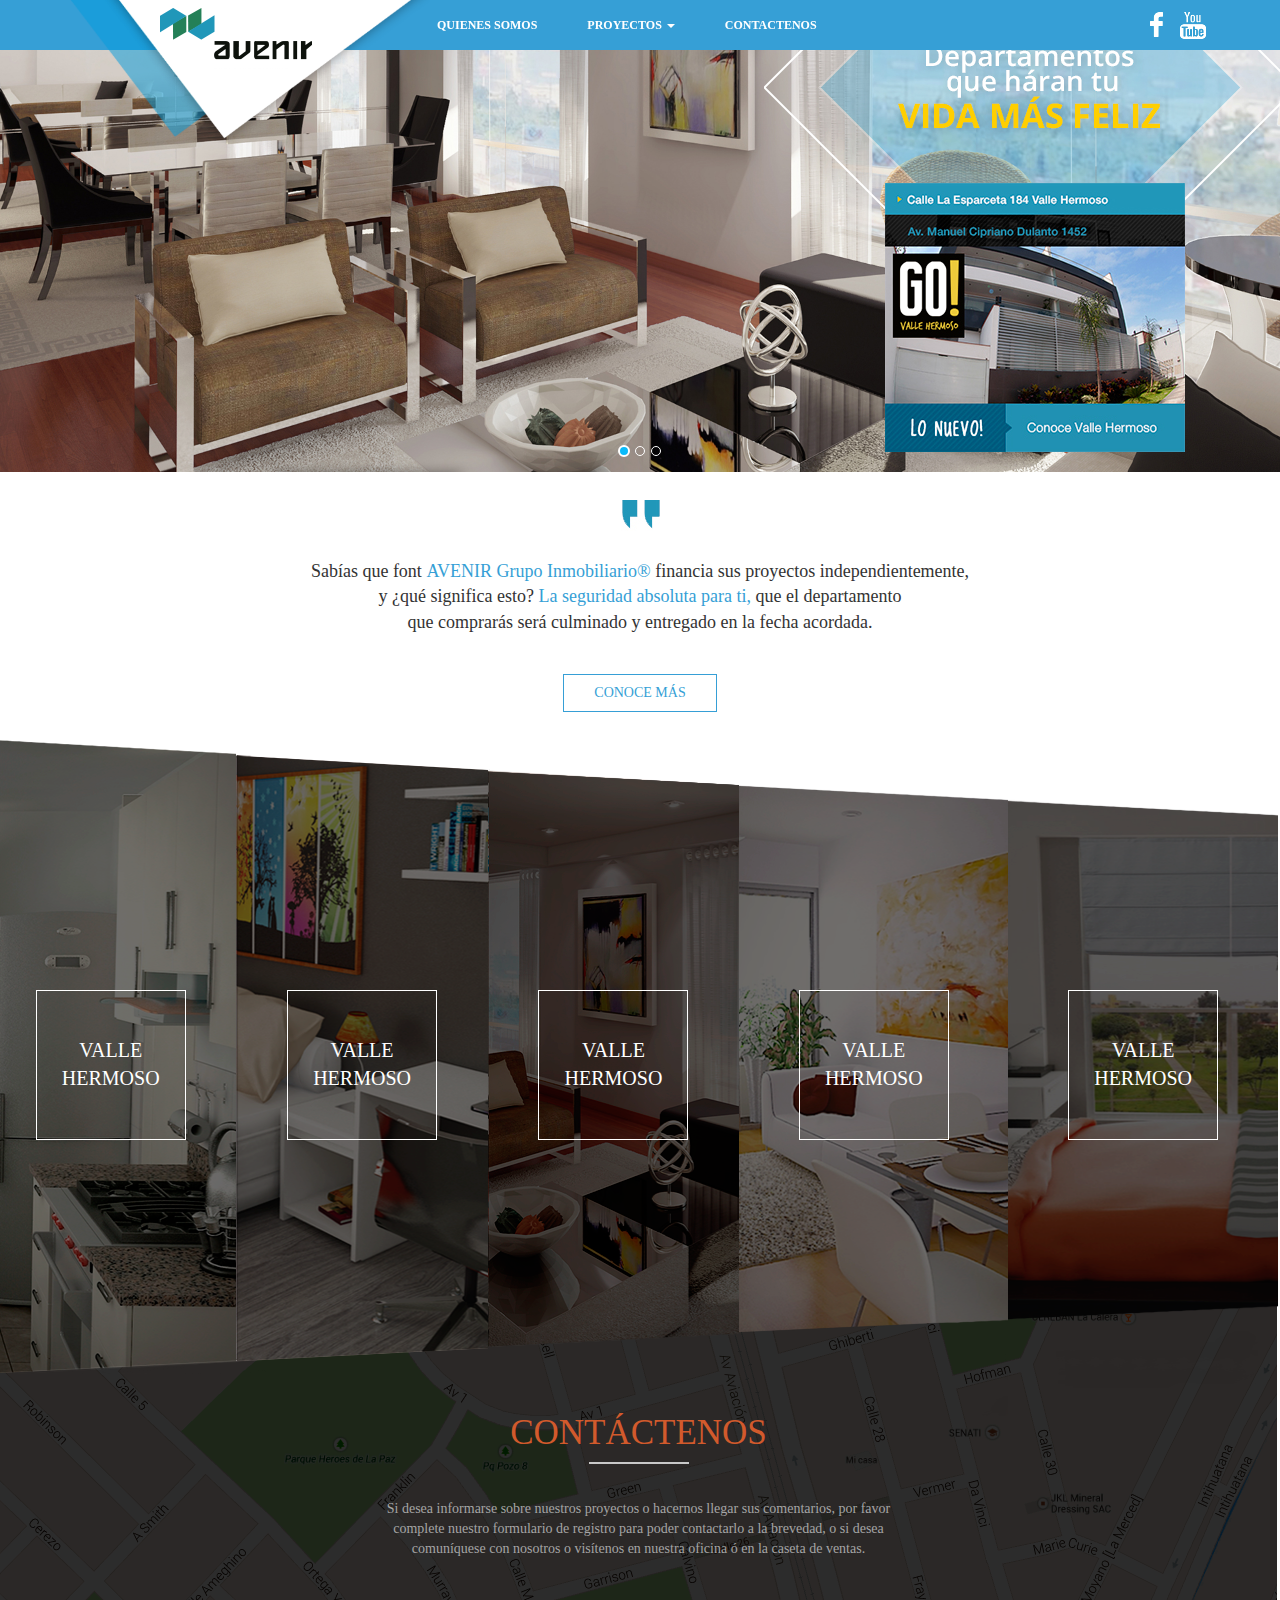
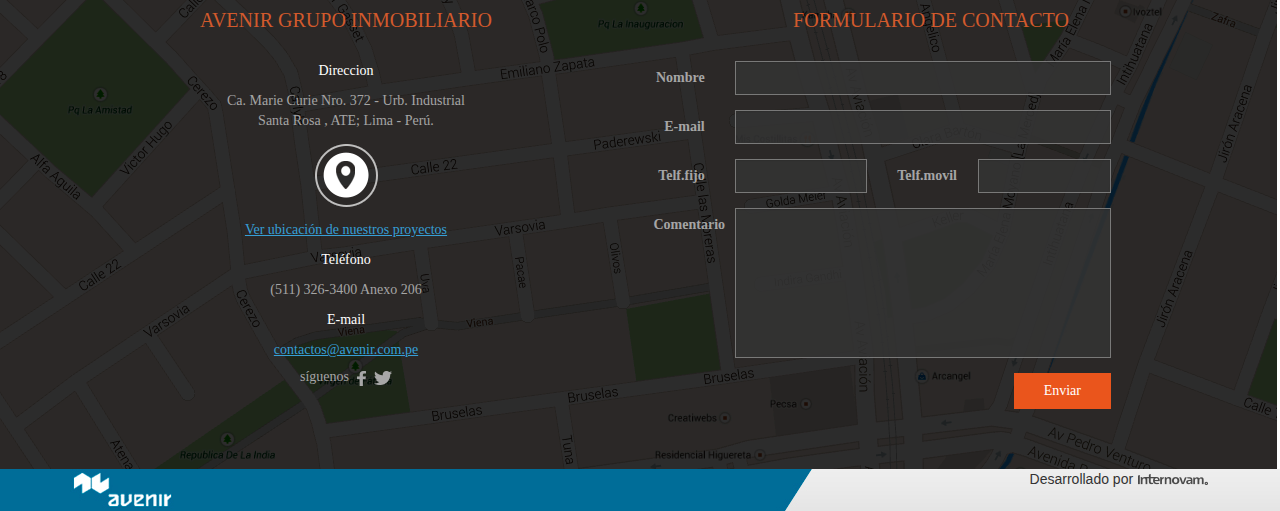
<file: index.html>
<!doctype html>
<html lang="en" ng-app="avenirApp">
<head>
	<meta charset="utf-8">
    <meta http-equiv="X-UA-Compatible" content="IE=edge,chrome=1">
	<meta name="viewport" content="width=device-width, user-scalable=no">
   	<!-- CSS -->
    <link rel="stylesheet" type="text/css" href="bower_components/bootstrap/dist/css/bootstrap.css">
    <link rel="stylesheet" type="text/css" href="css/styles.css">
    <link rel="stylesheet" type="texto" href="css/text.css">
    <link rel="stylesheet" type="responsive" href="css/responsive.css">
    <!-- ./CSS -->
	
	<script src="bower_components/angular/angular.js"></script>
	<script src="bower_components/angular-route/angular-route.js"></script>
	<script type="text/javascript" src="bower_components\jquery\dist\jquery.min.js"></script>	
	<script type="text/javascript" src="bower_components/bootstrap/dist/js/bootstrap.min.js"></script>
	<script src="js/app.js"></script>
	<script src="js/controllers.js"></script>

</head>
<body>
	<nav class="navbar navbar-default navbar-top" ng-controller="HeaderController">
      <div class="container">
        <header class="navbar-header">
          <button type="button" class="navbar-toggle collapsed" data-toggle="collapse" data-target="#navbar" aria-expanded="false" aria-controls="navbar">
            <span class="sr-only">Toggle navigation</span>
            <span class="icon-bar"></span>
            <span class="icon-bar"></span>
            <span class="icon-bar"></span>
          </button>
          <div class="logo">
            <img src="img/soport-logo.png" alt="">
            <a class="navbar-brand nav-ave" href="index.html"><img src="img/logo.png" alt=""></a> 
          </div>           
        </header>
        <div id="navbar " class="navbar-collapse collapse ">
          <ul class="nav navbar-nav nav-2">
            <li ng-class="{ active: isActive('/quienes-somos/') }">
              <a href="#quienes-somos">QUIENES SOMOS</a></li>
            <li class="dropdown">
              <a href="#" class="dropdown-toggle" data-toggle="dropdown" role="button" aria-expanded="false">PROYECTOS <span class="caret"></span></a>
              <ul class="dropdown-menu" role="menu">
                <li ng-class="{ active: isActive('/proyectos/valle-hermoso') }" >
                  <a href="#proyectos/valle-hermoso/">VALLE HERMOSO</a>
                  <a href="#proyectos/firenze/">PUEBLO LIBRE</a>
                </li>                
              </ul>
            </li>
            <li ng-class="{ active: isActive('/contactenos/') }"><a href="#/contactenos/">CONTACTENOS</a></li>
          </ul>
          <ul class="nav navbar-nav navbar-right">            
            <li class="fb-img"><a href="https://www.facebook.com/avenirgrupoinmobiliario?fref=ts" target="_blank"></a></li>
            <li class="yt-img"><a href="https://www.youtube.com/user/avenirinmobiliaria" target="_blank"></a></li>
          </ul>
        </div><!--/.nav-collapse -->
      </div>
  </nav>

	<div class="">	    
 
	    <div ng-view>
        
      </div>  

	
    <footer class="fon-fot">
      <div class="container">
        <div class="row ">
          <div class="col-xs-6 col-sm-6 col-md-6 text-left"><a href="index.html"><img src="img/logo-avenir2.jpg" alt="avenir"></a></div>
          <div class="col-xs-6 col-sm-6 col-md-6 text-right des-rol">Desarrollado por <a href="http://www.internovam.com/w/" target="_blank"><img src="img/inter.png" alt=""></a></div>
       </div>
      </div>
    </footer> 
</body>
</html>
</file>
<file: css/styles.css>
/*Template base */
.navbar{
	background-color: #369fd6;
}
.logo img{	
	width: 360px;
	height: 143px;
	position: absolute;
}
.navbar-header .logo .nav-ave{
	margin-left: 67px;
	position: absolute;
	width: 50px;
	height: 50px;
}
.nav-2{
	margin-left: 327px;
}
.nav-2 li:hover{
	background-color: #1d6c95;
}
.nav-2 a{
	font-size: 12px;
	font-family: 'open_sansregular';
	font-weight: bold;
	color: #fff!important;
	padding: 15px 25px !important;
}
.navbar-right a{
	padding-top:0;
	padding-bottom: 0; 
	margin-top: 12px;
}
.fb-img a{background-image: url(../img/face.png);background-repeat: no-repeat;}
.fb-img a:hover{background-image: url(../img/face-hover.png);background-repeat: no-repeat;
}
.yt-img a{background-image: url(../img/you-tube.png);background-repeat: no-repeat;}
.yt-img a:hover{background-image: url(../img/you-tube-hover.png);background-repeat: no-repeat;}
.nav-ave img{width: auto;height: auto;top: 0;} 

a{font-family: 'open_sanssemibold';}
.navbar-default{border: none;}
.navbar>li>#quienes-somos{
	background: #1d6c95;
	padding: 0 5px;
}
.navbar-default .navbar-nav > .active > a, .navbar-default .navbar-nav > .active > a:hover{
	background: #1d6c95;
}
.navbar{
	background-color: #369fd6;
	position: fixed;
	width: 100%;
	border-radius: 0px;
}
.logo img{	
	width: 360px;
	height: 143px;
	position: absolute;
}
.navbar-header .logo .nav-ave{
	margin-left: 67px;
	position: absolute;
	width: 50px;
	height: 50px;
}
.nav-2{
	margin-left: 327px;
}
.nav-2 li:hover{
	background: #1d6c95 !important;
}
.nav-2 li a{
	font-size: 12px;
	font-family: 'open_sansregular';
	font-weight: bold;
	color: #fff!important;
	padding: 15px 25px !important;
}
.navbar-right a{
	padding-top:0;
	padding-bottom: 0; 
	margin-top: 12px;
}
.fb-img a{background-image: url(../img/face.png);background-repeat: no-repeat;}
.fb-img a:hover{background-image: url(../img/face-hover.png);background-repeat: no-repeat;
}
.yt-img a{background-image: url(../img/you-tube.png);background-repeat: no-repeat;}
.yt-img a:hover{background-image: url(../img/you-tube-hover.png);background-repeat: no-repeat;}
.nav-ave img{width: auto;height: auto;top: 0;} 

a,p{font-family: 'open_sanssemibold';}

.navbar>li>#quienes-somos{background: #1d6c95;padding: 0 5px;}
.navbar-default .navbar-nav > .active > a, .navbar-default .navbar-nav > .active > a:hover{
	background: #1d6c95;
}
.navbar-default .navbar-nav > .active > a:focus{background: #1d6c95;}
.open a:focus{background: #1d6c95!important;}
.dropdown-menu{background: #1d6c95!important;}
.dropdown-menu > li > a:hover{background-color: #0C4F73;}
.fon-fot{
	background-image: url(../img/fondo-footer.jpg);
	background-position: center;
}
.navbar-default .navbar-toggle .icon-bar {
background-color: #FFF;
}
.navbar-default .navbar-toggle:hover{
background-color: #1681BA;
}
.navbar-default .navbar-toggle:focus {
background-color: #1681BA;
}

/*Home*/
.bxslider img{
	width: 100%;
}
.text-intro p{
	font-family:  'open_sansregular';
	font-size: 18px;
}
.text-intro img{
	margin: 28px;
}
.blue{
	color:#369fd6;
	font-weight: 500;
}
button{
	background-color: #fff;
	color:#369fd6;
	padding: 8px 30px;
	border: 1px solid #369fd6;
	font-family: 'open_sansbold';
	margin: 28px 0;
}
button:hover{
	color: #fff;
	background-color: #369fd6;
}
.navbar{
	background-color: #369fd6;
}
.logo img{	
	width: 360px;
	height: 143px;
	position: absolute;
}
.navbar-header .logo .nav-ave{
	margin-left: 67px;
	position: absolute;
	width: 50px;
	height: 50px;
}
.nav-2{
	margin-left: 327px;
}
.nav-2 li:hover{
	background-color: #1d6c95;
}
.nav-2 a{
	font-size: 12px;
	font-family: 'open_sansregular';
	font-weight: bold;
	color: #fff!important;
	padding: 15px 25px !important;
}
.navbar-right a{
	padding-top:0;
	padding-bottom: 0; 
	margin-top: 12px;
}
.fb-img a{background-image: url(../img/face.png);background-repeat: no-repeat;}
.fb-img a:hover{background-image: url(../img/face-hover.png);background-repeat: no-repeat;
}
.yt-img a{background-image: url(../img/you-tube.png);background-repeat: no-repeat;}
.yt-img a:hover{background-image: url(../img/you-tube-hover.png);background-repeat: no-repeat;}
.nav-ave img{width: auto;height: auto;top: 0;} 

a{font-family: 'open_sanssemibold';}

.navbar>li>#quienes-somos{
	background: #1d6c95;
	padding: 0 5px;
}
.navbar-default .navbar-nav > .active > a, .navbar-default .navbar-nav > .active > a:hover{
	background: #1d6c95;
}

.navbar{
	background-color: #369fd6;
	position: fixed;
	width: 100%;
	z-index: 999;
	border: none;
	border-radius: 0px;
}
.logo img{	
	width: 360px;
	height: 143px;
	position: absolute;
}
.navbar-header .logo .nav-ave{
	margin-left: 67px;
	position: absolute;
	width: 50px;
	height: 50px;
}
.nav-2{
	margin-left: 327px;
}
.nav-2 li:hover{
	background: #1d6c95 !important;
}
.nav-2 li a{
	font-size: 12px;
	font-family: 'open_sansregular';
	font-weight: bold;
	color: #fff!important;
	padding: 15px 25px !important;
}
.navbar-right a{
	padding-top:0;
	padding-bottom: 0; 
	margin-top: 12px;
}
.fb-img a{background-image: url(../img/face.png);background-repeat: no-repeat;}
.fb-img a:hover{background-image: url(../img/face-hover.png);background-repeat: no-repeat;
}
.yt-img a{background-image: url(../img/you-tube.png);background-repeat: no-repeat;}
.yt-img a:hover{background-image: url(../img/you-tube-hover.png);background-repeat: no-repeat;}
.nav-ave img{width: auto;height: auto;top: 0;} 

a,p{font-family: 'open_sanssemibold';}

.navbar>li>#quienes-somos{background: #1d6c95;padding: 0 5px;}
.navbar-default .navbar-nav > .active > a, .navbar-default .navbar-nav > .active > a:hover{
	background: #1d6c95;
}
.navbar-default .navbar-nav > .active > a:focus{background: #1d6c95;}
.open a:focus{background: #1d6c95!important;}
.dropdown-menu{background: #1d6c95!important;}
.dropdown-menu > li > a:hover{background-color: #0C4F73;}
.fon-fot{
	background-image: url(../img/fondo-footer.jpg);
	background-position: center;
	background-repeat: no-repeat;
}
.des-rol p{
	margin: 10px 0;
}
.carousel-indicators .active {
border: 2px solid #fff;
background-color: #09BAFA;
}

/*----Home-----*/
.bxslider img{
	width: 100%;
}
.text-intro p{
	font-family:  'open_sansregular';
	font-size: 18px;
}
.text-intro img{
	margin: 28px;
}
.blue{
	color:#369fd6;
	font-weight: 500;
}
button{
	background-color: #fff;
	color:#369fd6;
	padding: 8px 30px;
	border: 1px solid #369fd6;
	font-family: 'open_sansbold';
	margin: 28px 0;
}
button:hover{
	color: #fff;
	background-color: #369fd6;
}
.cont-project{
	overflow: hidden;
	width: 101%;
}
.cont-contact{
	background-image: url(../img/home/fondo-contact.png);
	width: 100%;
	height: 875px;
	overflow: hidden;
	margin-top: -225px;
	border-right: 3px solid #fff;
	padding-top: 200px;
	
}
.cont-project img{
	width: 100%
}
.cont-project img:hover{
	background-image: url(../img/home/project-hover.png);
}
.project-1{
	background-image: url(../img/home/home-project1.png);height: 634px;background-repeat: no-repeat;}
.project-1:hover{
	background-image: url(../img/home/project1-hover.png);height: 634px;}
.project-2{
	background-image: url(../img/home/home-project2.png);height: 634px;background-repeat: no-repeat;}
.project-2:hover{
	background-image: url(../img/home/project2-hover.png);height: 634px;}
.project-3{
	background-image: url(../img/home/home-project3.png);height: 679px;background-repeat: no-repeat;}
.project-3:hover{
	background-image: url(../img/home/project3-hover.png);height: 634px;}
.project-4{
	background-image: url(../img/home/home-project4.png);height: 679px;background-repeat: no-repeat;}
.project-4:hover{
	background-image: url(../img/home/project4-hover.png);height: 679px;background-repeat: no-repeat;}
.project-5{
	background-image: url(../img/home/home-project5.png);height: 679px;background-repeat: no-repeat;}
.project-5:hover{
	background-image: url(../img/home/project5-hover.png);height: 679px;}
.sinpa{


	padding-left: 0;
	padding-right: 0;
}
.cont-prot{
	width: 150px;
	height: 150px;
	margin-top: 250px;
	padding: 45px 20px;
	border: 1px solid #fff;
	text-align: center;
	color: #fff;
	font-size: 20px;
	font-family: 'open_sansbold';
}
.cont-prot:hover{
	background-color: rgba(255, 255, 255, 0.32);
}

.sinpa a:hover{
	text-decoration: none;
}
.cont-contact .contact {
	color: #a5a5a5;
	font-family:  'open_sansregular';
}
.cont-contact .contact h2{
	color: #d25a2c;
	font-family: 'open_sansbold';
	font-size: 35px;
}
.border{
	border: 1px solid #C8C8C8;
	width: 100px;
	margin-bottom: 35px;
}
.tit-diret{font-family: 'open_sansbold';font-size: 20px; margin-top: 50px;margin-bottom:30px;color:  #d25a2c;}
.div-bla{
	color: #fff;margin-top: 10px;
}
.contact img{margin: 10px 0;}
.map{text-decoration: underline;color: #369fd6;font-family: 'open_sansregular';margin-bottom: 20px;}
.map:hover{text-decoration: none;color: #fff;}
.form-horizontal .control-label {
color: #a5a5a5;
font-family: 'open_sanslight';
}
.coment {
height: 150px;
border-radius: 0;
background: rgba(52, 52, 52, 0.85);
border: 1px solid rgba(204, 204, 204, 0.46);
}
.button-1{
border-radius: 0;
background: rgba(52, 52, 52, 0.85);
border: 1px solid rgba(204, 204, 204, 0.46);
}
.button-contact {
float: right;
border-radius: 0;
padding: 8px 30px;
background: #EA551C;
border: 0;
color: #fff;
margin-bottom: 30px;
}
.form-control{color: #CFCDCD;}
/*Quienes somo*/

/*Quienes somo*/


/*------------------------*/
/*-----INTERIOR BASE-------*/
/*------------------------*/
.base_interior .img_portada{background-repeat: no-repeat;background-position: center;background-size: cover;height: 457px;width: 100%;}
.base_interior .container{color: #fff;position: relative;top: -515px;}
.base_interior h1{font-family: open_sansbold;font-size: 3em;margin: 0px 0px;margin-top: 255px;text-align: center;}
.base_interior h3{font-family: open_sanslight;font-size: 1.7em;margin: 0px 0px;margin-top: 245px;text-align: center;}
.base_interior .img_content_title{background-image: url("../img/interior/util/rectangulo_titulo.png");background-repeat: no-repeat;background-position: center;background-size: cover;height: 592px;position: absolute;right: 15px;width: 592px;}

.popup_bg{background-color: rgba(0,0,0,0.7);left: 0;height: 100%;position: fixed;top: 0;width: 100%;z-index: 9999;}
.display-none{display: none;}
.bg_popup{background-color: #fff;position: fixed;z-index: 99999;height: 350px;left: 50%;margin-left: -300px;margin-top: -175px;top: 50%;width: 600px;}
.bg_popup .close_popup{background-color: #000;color: #fff;cursor: pointer;float: right;margin-top: -36px;padding: 8px 12px;}
.carousel-indicators{bottom: 0;}
.valle {
position: absolute;
z-index: 3;
right: 40px;
width: 100%;
height: 497px;
}
.valle img {
position: absolute;
right: 0;
bottom: 45px;
}
.vector-intro {
position: absolute;
z-index: 2;
right: -80px;
}
@media (max-width: 640px){
	.base_interior .img_content_title{right: 0px;width: 100%;}
}
</file>
<file: css/text.css>
/* Generated by Font Squirrel (http://www.fontsquirrel.com) on December 26, 2014 */



@font-face {
    font-family: 'open_sanslight_italic';
    src: url('../font/opensans-lightitalic-webfont.eot');
    src: url('../font/opensans-lightitalic-webfont.eot?#iefix') format('embedded-opentype'),
         url('../font/opensans-lightitalic-webfont.woff2') format('woff2'),
         url('../font/opensans-lightitalic-webfont.woff') format('woff'),
         url('../font/opensans-lightitalic-webfont.ttf') format('truetype'),
         url('../font/opensans-lightitalic-webfont.svg#open_sanslight_italic') format('svg');
    font-weight: normal;
    font-style: normal;

}




@font-face {
    font-family: 'open_sansbold_italic';
    src: url('../font/opensans-bolditalic-webfont.eot');
    src: url('../font/opensans-bolditalic-webfont.eot?#iefix') format('embedded-opentype'),
         url('../font/opensans-bolditalic-webfont.woff2') format('woff2'),
         url('../font/opensans-bolditalic-webfont.woff') format('woff'),
         url('../font/opensans-bolditalic-webfont.ttf') format('truetype'),
         url('../font/opensans-bolditalic-webfont.svg#open_sansbold_italic') format('svg');
    font-weight: normal;
    font-style: normal;

}




@font-face {
    font-family: 'open_sanssemibold_italic';
    src: url('../font/opensans-semibolditalic-webfont.eot');
    src: url('../font/opensans-semibolditalic-webfont.eot?#iefix') format('embedded-opentype'),
         url('../font/opensans-semibolditalic-webfont.woff2') format('woff2'),
         url('../font/opensans-semibolditalic-webfont.woff') format('woff'),
         url('../font/opensans-semibolditalic-webfont.ttf') format('truetype'),
         url('../font/opensans-semibolditalic-webfont.svg#open_sanssemibold_italic') format('svg');
    font-weight: normal;
    font-style: normal;

}




@font-face {
    font-family: 'open_sansitalic';
    src: url('../font/opensans-italic-webfont.eot');
    src: url('../font/opensans-italic-webfont.eot?#iefix') format('embedded-opentype'),
         url('../font/opensans-italic-webfont.woff2') format('woff2'),
         url('../font/opensans-italic-webfont.woff') format('woff'),
         url('../font/opensans-italic-webfont.ttf') format('truetype'),
         url('../font/opensans-italic-webfont.svg#open_sansitalic') format('svg');
    font-weight: normal;
    font-style: normal;

}




@font-face {
    font-family: 'open_sansregular';
    src: url('../font/opensans-regular-webfont.eot');
    src: url('../font/opensans-regular-webfont.eot?#iefix') format('embedded-opentype'),
         url('../font/opensans-regular-webfont.woff2') format('woff2'),
         url('../font/opensans-regular-webfont.woff') format('woff'),
         url('../font/opensans-regular-webfont.ttf') format('truetype'),
         url('../font/opensans-regular-webfont.svg#open_sansregular') format('svg');
    font-weight: normal;
    font-style: normal;

}




@font-face {
    font-family: 'open_sanssemibold';
    src: url('../font/opensans-semibold-webfont.eot');
    src: url('../font/opensans-semibold-webfont.eot?#iefix') format('embedded-opentype'),
         url('../font/opensans-semibold-webfont.woff2') format('woff2'),
         url('../font/opensans-semibold-webfont.woff') format('woff'),
         url('../font/opensans-semibold-webfont.ttf') format('truetype'),
         url('../font/opensans-semibold-webfont.svg#open_sanssemibold') format('svg');
    font-weight: normal;
    font-style: normal;

}




@font-face {
    font-family: 'open_sansbold';
    src: url('../font/opensans-bold-webfont.eot');
    src: url('../font/opensans-bold-webfont.eot?#iefix') format('embedded-opentype'),
         url('../font/opensans-bold-webfont.woff2') format('woff2'),
         url('../font/opensans-bold-webfont.woff') format('woff'),
         url('../font/opensans-bold-webfont.ttf') format('truetype'),
         url('../font/opensans-bold-webfont.svg#open_sansbold') format('svg');
    font-weight: normal;
    font-style: normal;

}




@font-face {
    font-family: 'open_sansextrabold_italic';
    src: url('../font/opensans-extrabolditalic-webfont.eot');
    src: url('../font/opensans-extrabolditalic-webfont.eot?#iefix') format('embedded-opentype'),
         url('../font/opensans-extrabolditalic-webfont.woff2') format('woff2'),
         url('../font/opensans-extrabolditalic-webfont.woff') format('woff'),
         url('../font/opensans-extrabolditalic-webfont.ttf') format('truetype'),
         url('../font/opensans-extrabolditalic-webfont.svg#open_sansextrabold_italic') format('svg');
    font-weight: normal;
    font-style: normal;

}




@font-face {
    font-family: 'open_sansextrabold';
    src: url('../font/opensans-extrabold-webfont.eot');
    src: url('../font/opensans-extrabold-webfont.eot?#iefix') format('embedded-opentype'),
         url('../font/opensans-extrabold-webfont.woff2') format('woff2'),
         url('../font/opensans-extrabold-webfont.woff') format('woff'),
         url('../font/opensans-extrabold-webfont.ttf') format('truetype'),
         url('../font/opensans-extrabold-webfont.svg#open_sansextrabold') format('svg');
    font-weight: normal;
    font-style: normal;

}




@font-face {
    font-family: 'open_sanslight';
    src: url('../font/opensans-light-webfont.eot');
    src: url('../font/opensans-light-webfont.eot?#iefix') format('embedded-opentype'),
         url('../font/opensans-light-webfont.woff2') format('woff2'),
         url('../font/opensans-light-webfont.woff') format('woff'),
         url('../font/opensans-light-webfont.ttf') format('truetype'),
         url('../font/opensans-light-webfont.svg#open_sanslight') format('svg');
    font-weight: normal;
    font-style: normal;

}
</file>
<file: css/responsive.css>
/*resonsive */


@media (min-width: 320px){
	.logo img{
		width: 200px;
		height: 86px;
	}	
	.nav-ave img{	
	width: 100px;
	height: auto;
	}
	.navbar-header .logo .nav-ave {
	margin-left: 32px;
	}
	.cont-contact {
	background-image: url(../img/home/fondo-contact2.png);
	width: 100%;
	height: auto;
	margin-top: -100px;
	/* border-right: 0; */
	}
	.carousel {	padding-top: 49px;}
	.des-rol {
	margin: 0;
	color: #fff;
	}
	.project-1{
	background-image: url(../img/home/proy-movil-1.png);height: 200px;
	padding-top: 25px;
	}
	.project-1:hover{
	background-image: url(../img/home/proy-movil-1-hover.png);height: 200px;}

	.project-2{
	background-image: url(../img/home/proy-movil-2.png);height: 200px;
	padding-top: 25px;
	}
	.project-2:hover{
	background-image: url(../img/home/proy-movil-2-hover.png);height: 200px;}

	.project-3{
	background-image: url(../img/home/proy-movil-3.png);height: 200px;
	padding-top: 25px;
}
	.project-3:hover{
	background-image: url(../img/home/proy-movil-3-hover.png);height: 200px;}

	.project-4{
	background-image: url(../img/home/proy-movil-4.png);height: 200px;
	padding-top: 25px;
}
	.project-4:hover{
	background-image: url(../img/home/proy-movil-4-hover.png);height: 200px;}

	.project-5{
	background-image: url(../img/home/proy-movil-5.png);height: 200px;
	padding-top: 25px;
}
	.project-5:hover{
	background-image: url(../img/home/proy-movil-5-hover.png);height: 200px;}
	.cont-prot {margin-top: 0;}
	.cont-project {
	width: auto;
	margin-right: 3px;
	}
	.fondo-contact2{background-image: url("../img/interior/contactenos/fondo-contact2.png")!important;}
	.valle {
	height: 115px;
	}
	.valle img {width: 30%}
	.vector-intro{display:none;}
}

@media (min-width: 768px){
	.navbar-header .logo .nav-ave {
	margin-left: 67px;
	}
	.logo img {
	width: 360px;
	height: 143px;
	}
	.nav-ave img {
	width: auto;
	height: auto;
	top: 0;
	}
	.nav-2 li a {
	padding: 15px 15px !important;
	font-size: 10px;
	}
	.navbar-nav.navbar-right:last-child {
	margin-right: -30px;
	}
	.cont-contact {
	background-image: url(../img/home/fondo-contact2.png);
	width: 100%;
	height: auto;
	border-right: 8px solid #fff;
	margin-top: -232px;
	}
	.des-rol {
	margin: 10px 0;
	color: #807E7E;
	}
	.valle img {width: 25%}
	.project-1{
	background-image: url(../img/home/home-project1.png);height: 634px;background-repeat: no-repeat;}
	.project-1:hover{
	background-image: url(../img/home/project1-hover.png);height: 634px;}
	.project-2{
	background-image: url(../img/home/home-project2.png);height: 634px;background-repeat: no-repeat;}
	.project-2:hover{
	background-image: url(../img/home/project2-hover.png);height: 634px;}
	.project-3{
	background-image: url(../img/home/home-project3.png);height: 679px;background-repeat: no-repeat;}
	.project-3:hover{
	background-image: url(../img/home/project3-hover.png);height: 634px;}
	.project-4{
	background-image: url(../img/home/home-project4.png);
	height: 679px;background-repeat: no-repeat;}
	.project-4:hover{
	background-image: url(../img/home/project4-hover.png);height: 679px;background-repeat: no-repeat;}
	.project-5{
	background-image: url(../img/home/home-project5.png);height: 679px;background-repeat: no-repeat;}
	.project-5:hover{
	background-image: url(../img/home/project5-hover.png);height: 679px;}
	.cont-prot {
		margin-top: 250px;
	}
	.cont-project {
	width: 101%;
	}
	.fondo-contact2{background-image: url("../img/interior/contactenos/fondo-contact.png") !important;}
	.carousel {	padding-top: 49px;	}
	.valle {
	height: 277px;
	}
	.vector-intro{display:none;}

}
@media (min-width: 992px){
	.nav-2 li a {
	padding: 15px 25px !important;
	font-size: 12px;
	}
	.navbar-nav.navbar-right:last-child {
	margin-right: -25px;
	}
	.cont-contact {
	background-image: url(../img/home/fondo-contact.png);
	width: 100%;
	height: 875px;
	overflow: hidden;
	border-right: 2px solid #fff;
	}
	.valle {
	height: 497px;
	}
	.valle img {width: auto}
	.vector-intro{display: block;}
}
</file>
